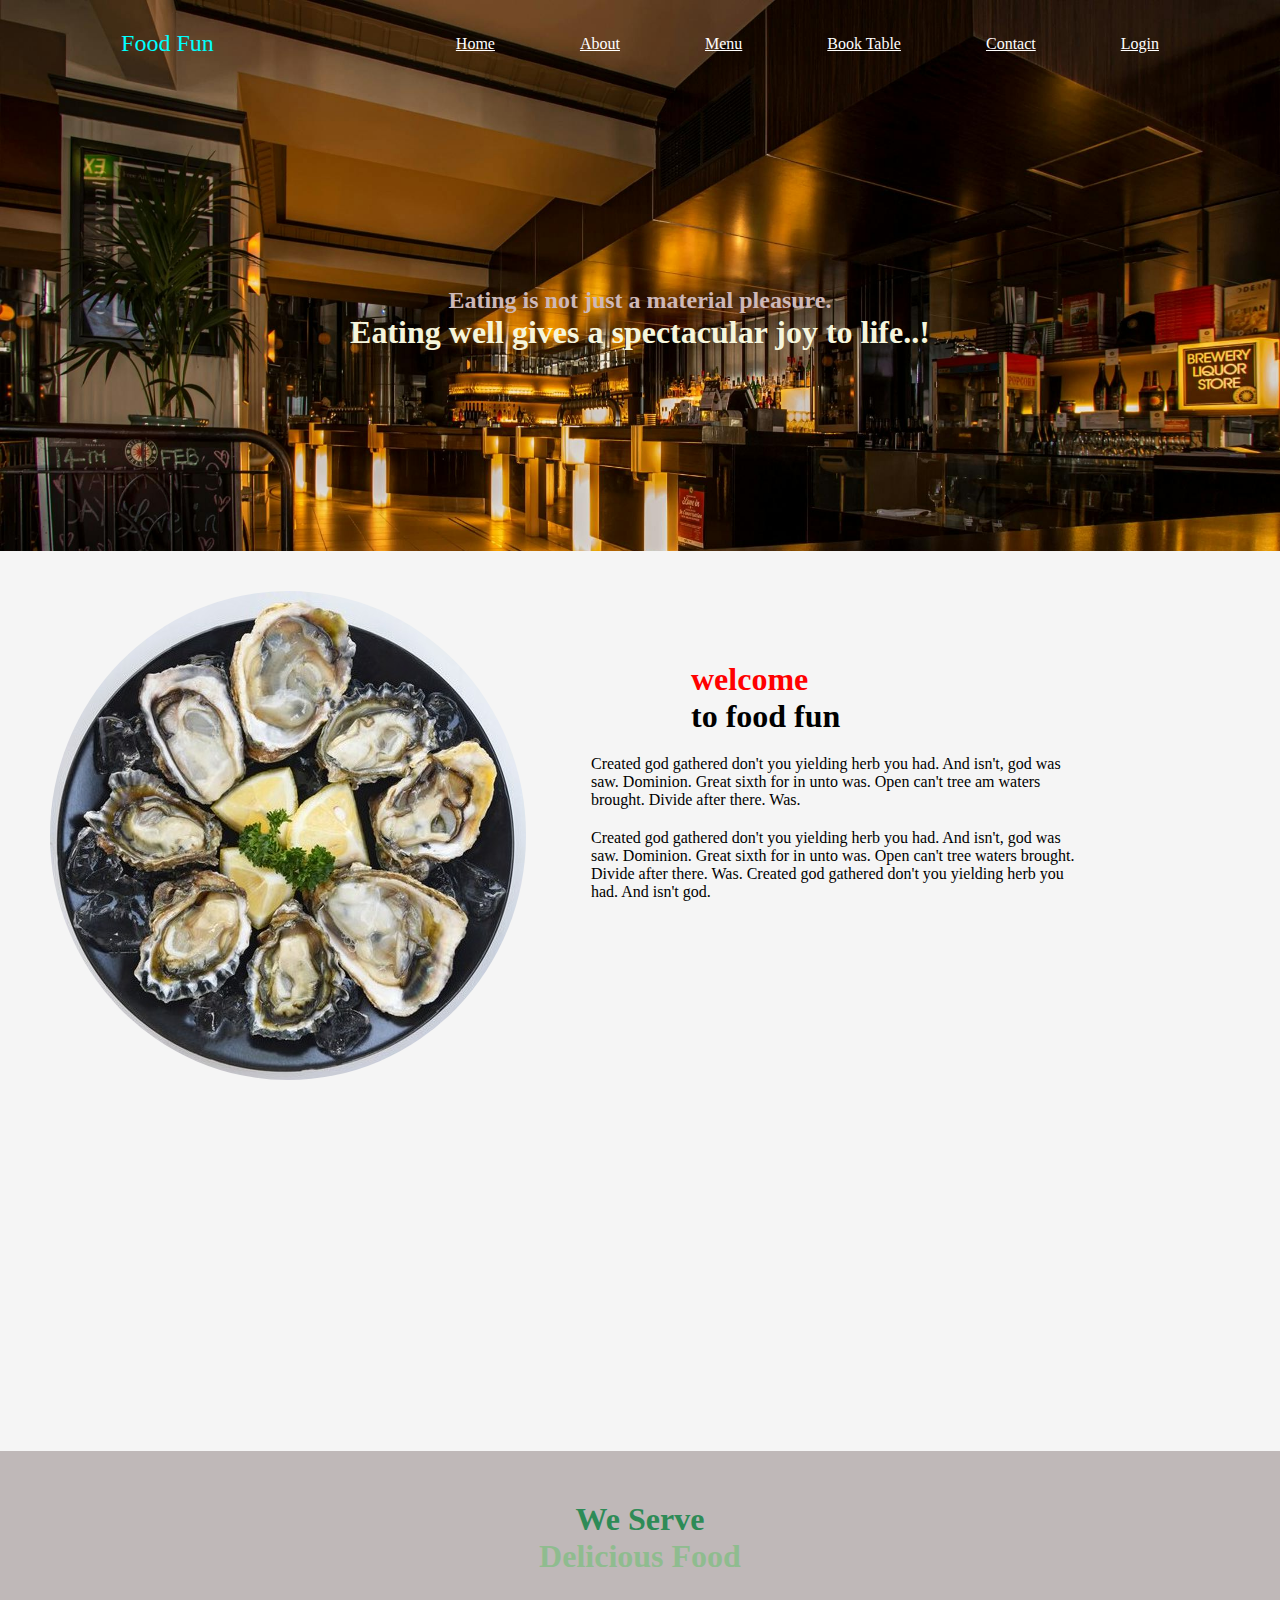
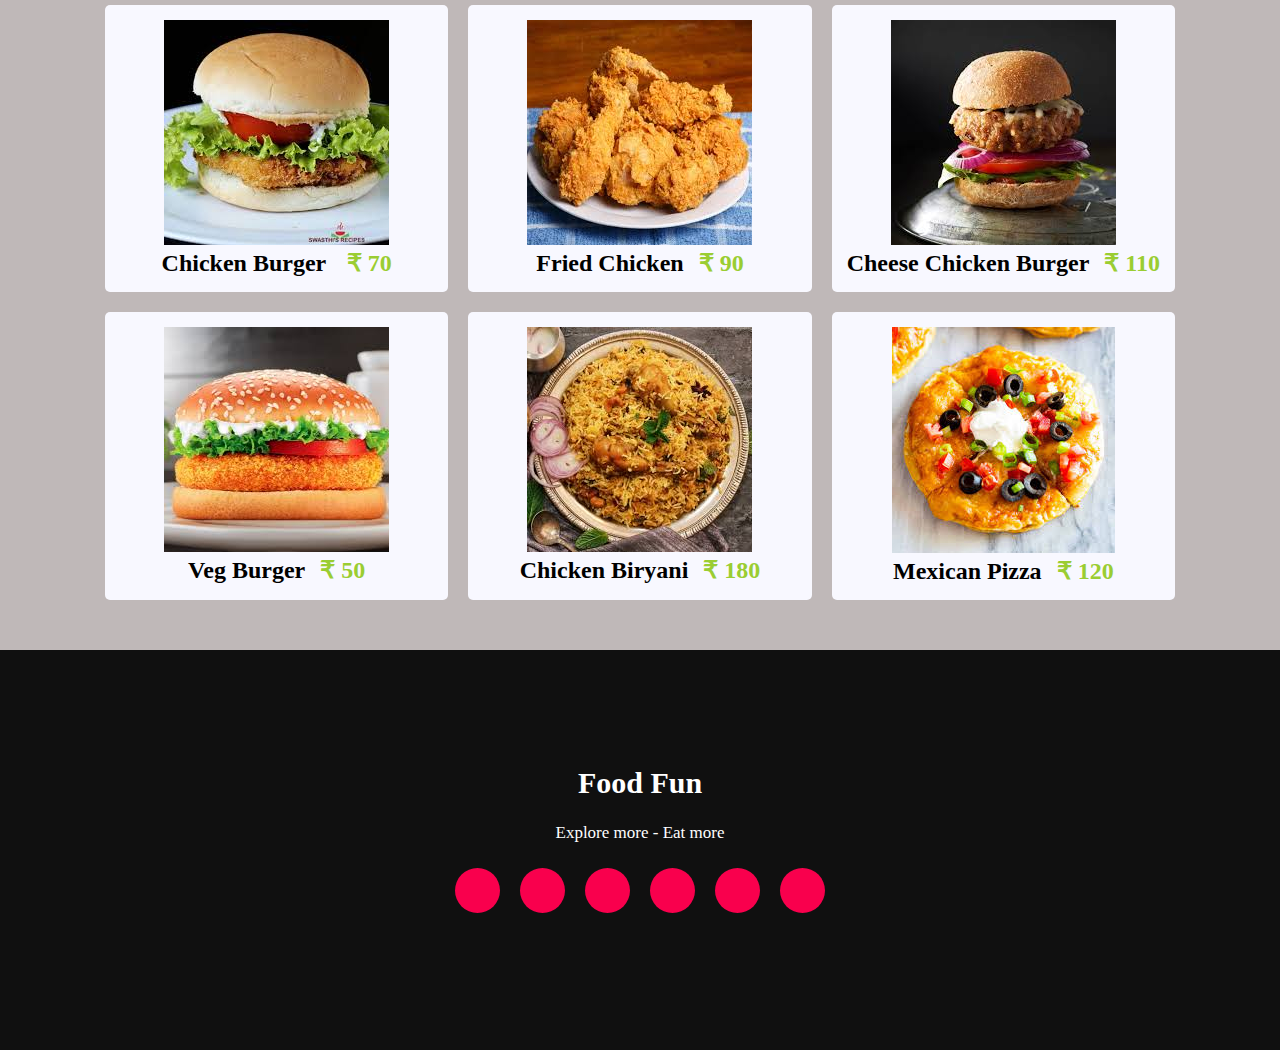
<file: index.html>
<!DOCTYPE html>
<html lang="en">
<head>
    <meta charset="UTF-8">
    <meta name="viewport" content="width=device-width, initial-scale=1.0">
    <title>Restaurant</title>
    <link href="https://fonts.googleapis.com/css2?family=Josefin+Sans:wght@300&display=swap" rel="stylesheet">
    <link rel="stylesheet" href="https://cdnjs.cloudflare.com/ajax/libs/font-awesome/6.5.1/css/all.min.css" integrity="sha512-DTOQO9RWCH3ppGqcWaEA1BIZOC6xxalwEsw9c2QQeAIftl+Vegovlnee1c9QX4TctnWMn13TZye+giMm8e2LwA==" crossorigin="anonymous" referrerpolicy="no-referrer"/>
    <link rel="stylesheet" href="style.css">
</head>
<body>
    <!-- Main page starts -->
     <div class="main">
        <div class="container">
            <div class="logo">Food Fun</div>
            <nav>
                <ul>
                    <li><a href="index.html">Home</a></li>
                    <li><a href="about.html">About</a></li>
                    <li><a href="Menu.html">Menu</a></li>
                    <li><a href="Booking.html">Book Table</a></li>
                    <li><a href="Contact.html">Contact</a></li>
                    <li><a href="Login.html">Login</a></li>
                </ul>
            </nav>
        </div>
        <div class="content">
            <h2>Eating is not just a material pleasure.</h2>
            <h1> Eating well gives a spectacular joy to life..!</h1>
        </div>
    </div>
    <!-- Main page ends -->

    <!-- About section starts -->
    <div class="aboutContainer">
        <div class="image">
            <img src="Images/aboutImage.jpg">
        </div>
        <div class="abouttext">
            <h3><span class="style-change">welcome</span> <br>to food fun</h3>
            <p class="text">Created god gathered don't you yielding herb you had. And isn't, god was saw. Dominion. Great sixth for in unto was. Open can't tree am waters brought. Divide after there. Was.</p>
            <p>Created god gathered don't you yielding herb you had. And isn't, god was saw. Dominion. Great sixth for in unto was. Open can't tree waters brought. Divide after there. Was. Created god gathered don't you yielding herb you had. And isn't god.</p>
        </div>
    </div>
    <!-- About section Ends -->


    <!-- Food section Starts -->
    <div class="foodContainer">
        <div class="foodtext">
            <h3><span class="style-change">We Serve</span> <br>Delicious Food</h3>
        </div>

        <div class="gridContainer">
            <div class="grid-item">
                <div class="gridimg"><img src="Images/Chicken Burger.jpeg"></div>
                <div class="gridtext">Chicken Burger <span>₹ 70</span></div>
            </div>

            <div class="grid-item">
                <div class="gridimg"><img src="Images/Fried Chicken.jpeg"></div>
                <div class="gridtext">Fried Chicken<span>₹ 90</span></div>
            </div>

            <div class="grid-item">
                <div class="gridimg"><img src="Images/Cheese Chicken Burger.jpeg" alt=""></div>
                <div class="gridtext">Cheese Chicken Burger<span>₹ 110</span></div>
            </div>

            <div class="grid-item">
                <div class="gridimg"><img src="Images/Veg Burger.jpeg" alt="">
                    </div>
                <div class="gridtext">Veg Burger<span>₹ 50</span></div>
            </div>

            <div class="grid-item">
                <div class="gridimg"><img src="Images/biryani.jpeg" alt=""></div>
                <div class="gridtext">Chicken Biryani<span>₹ 180</span></div>
            </div>

            <div class="grid-item">
                <div class="gridimg"><img src="Images/Mexican Pizza.jpeg" alt=""></div>
                <div class="gridtext">Mexican Pizza<span>₹ 120</span></div>
            </div>
        </div> 
    </div>
    <!-- Food sections ends -->

    <!-- foooter -->
    <footer id="contact">
        <p>Food Fun</p>
        <p>Explore more - Eat more </p>
        <div class="social">
            <a href="#"><i class="fa-brands fa-linkedin"></i></a>
            <a href="#"><i class="fa-brands fa-whatsapp"></i></a>
            <a href="#"><i class="fa-brands fa-instagram"></i></a>
            <a href="#"><i class ="fa-brands fa-github"></i></a>
            <a href="#"><i class ="fa-brands fa-twitter"></i></a>
            <a href="#"><i class ="fa-brands fa-facebook"></i></a>
        </div>
    </footer>
    <!-- footer ends -->
</body>
</html>
</file>
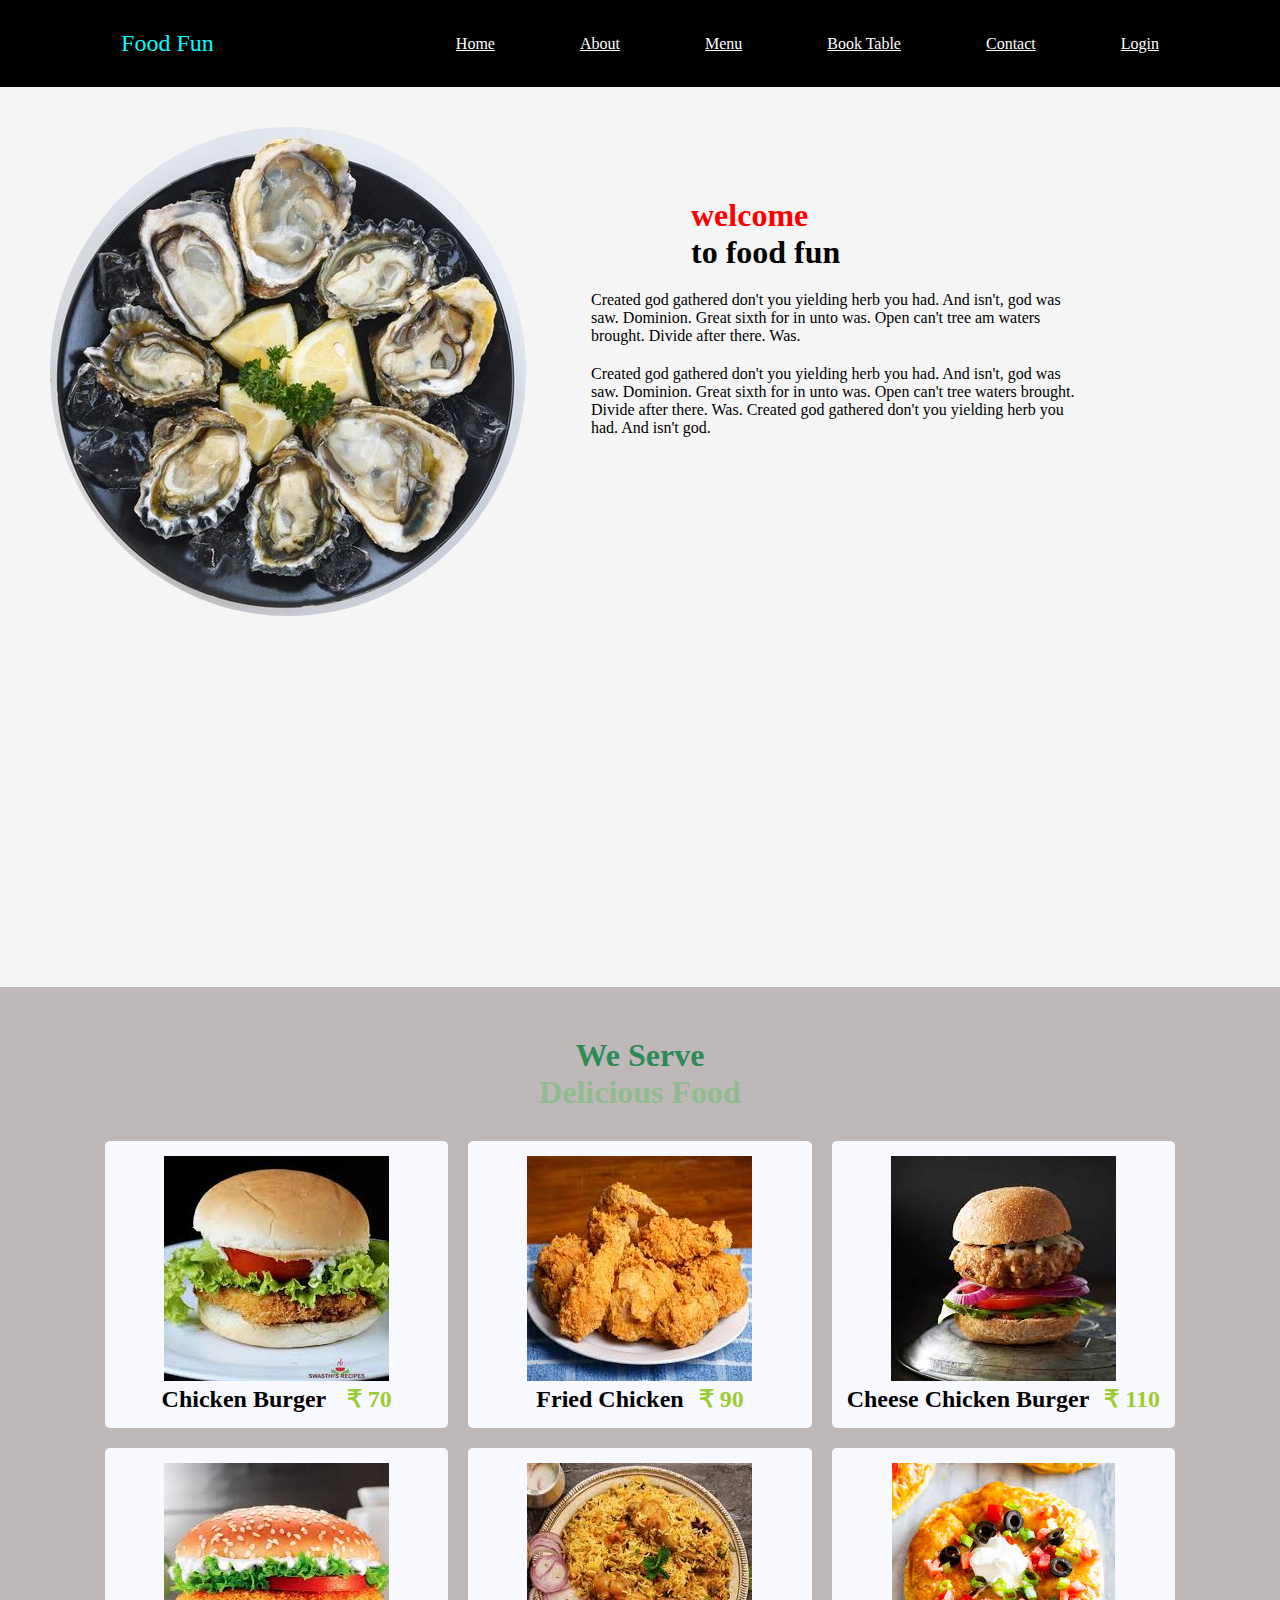
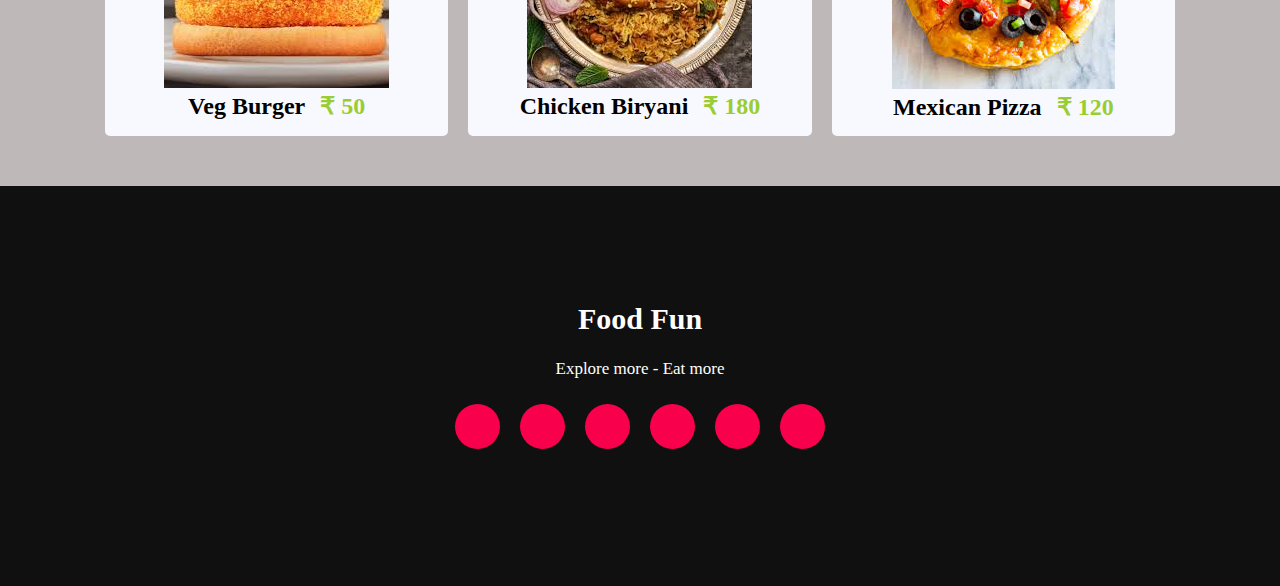
<file: about.html>
<!DOCTYPE html>
<html lang="en">
<head>
    <meta charset="UTF-8">
    <meta name="viewport" content="width=device-width, initial-scale=1.0">
    <title>About</title>
    <link rel="stylesheet" href="about.css">
    <link href="https://fonts.googleapis.com/css2?family=Josefin+Sans:wght@300&display=swap" rel="stylesheet">
    <link rel="stylesheet" href="https://cdnjs.cloudflare.com/ajax/libs/font-awesome/6.5.1/css/all.min.css" integrity="sha512-DTOQO9RWCH3ppGqcWaEA1BIZOC6xxalwEsw9c2QQeAIftl+Vegovlnee1c9QX4TctnWMn13TZye+giMm8e2LwA==" crossorigin="anonymous" referrerpolicy="no-referrer"/>
</head>
<body>
    <!-- Main page starts -->
    <div class="main">
        <div class="container">
            <div class="logo">Food Fun</div>
            <nav>
                <ul>
                    <li><a href="index.html">Home</a></li>
                    <li><a href="about.html">About</a></li>
                    <li><a href="Menu.html">Menu</a></li>
                    <li><a href="Booking.html">Book Table</a></li>
                    <li><a href="Contact.html">Contact</a></li>
                    <li><a href="Login.html">Login</a></li>
                </ul>
            </nav>
        </div>
    </div>
    <!-- Main page ends -->

    <!-- About section starts -->
    <div class="aboutContainer">
        <div class="image">
            <img src="Images/aboutImage.jpg">
        </div>
        <div class="abouttext">
            <h3><span class="style-change">welcome</span> <br>to food fun</h3>
            <p class="text">Created god gathered don't you yielding herb you had. And isn't, god was saw. Dominion. Great sixth for in unto was. Open can't tree am waters brought. Divide after there. Was.</p>
            <p>Created god gathered don't you yielding herb you had. And isn't, god was saw. Dominion. Great sixth for in unto was. Open can't tree waters brought. Divide after there. Was. Created god gathered don't you yielding herb you had. And isn't god.</p>
        </div>
    </div>
    <!-- About section Ends -->


    <!-- Food section Starts -->
    <div class="foodContainer">
        <div class="foodtext">
            <h3><span class="style-change">We Serve</span> <br>Delicious Food</h3>
        </div>

        <div class="gridContainer">
            <div class="grid-item">
                <div class="gridimg"><img src="Images/Chicken Burger.jpeg"></div>
                <div class="gridtext">Chicken Burger <span>₹ 70</span></div>
            </div>

            <div class="grid-item">
                <div class="gridimg"><img src="Images/Fried Chicken.jpeg"></div>
                <div class="gridtext">Fried Chicken<span>₹ 90</span></div>
            </div>

            <div class="grid-item">
                <div class="gridimg"><img src="Images/Cheese Chicken Burger.jpeg" alt=""></div>
                <div class="gridtext">Cheese Chicken Burger<span>₹ 110</span></div>
            </div>

            <div class="grid-item">
                <div class="gridimg"><img src="Images/Veg Burger.jpeg" alt="">
                    </div>
                <div class="gridtext">Veg Burger<span>₹ 50</span></div>
            </div>

            <div class="grid-item">
                <div class="gridimg"><img src="Images/biryani.jpeg" alt=""></div>
                <div class="gridtext">Chicken Biryani<span>₹ 180</span></div>
            </div>

            <div class="grid-item">
                <div class="gridimg"><img src="Images/Mexican Pizza.jpeg" alt=""></div>
                <div class="gridtext">Mexican Pizza<span>₹ 120</span></div>
            </div>
        </div> 
    </div>
    <!-- Food sections ends -->

    <!-- foooter -->
    <footer id="contact">
        <p>Food Fun</p>
        <p>Explore more - Eat more </p>
        <div class="social">
            <a href="#"><i class="fa-brands fa-linkedin"></i></a>
            <a href="#"><i class="fa-brands fa-whatsapp"></i></a>
            <a href="#"><i class="fa-brands fa-instagram"></i></a>
            <a href="#"><i class ="fa-brands fa-github"></i></a>
            <a href="#"><i class ="fa-brands fa-twitter"></i></a>
            <a href="#"><i class ="fa-brands fa-facebook"></i></a>
        </div>
    </footer>
    <!-- footer ends -->
</body>
</html>
</file>
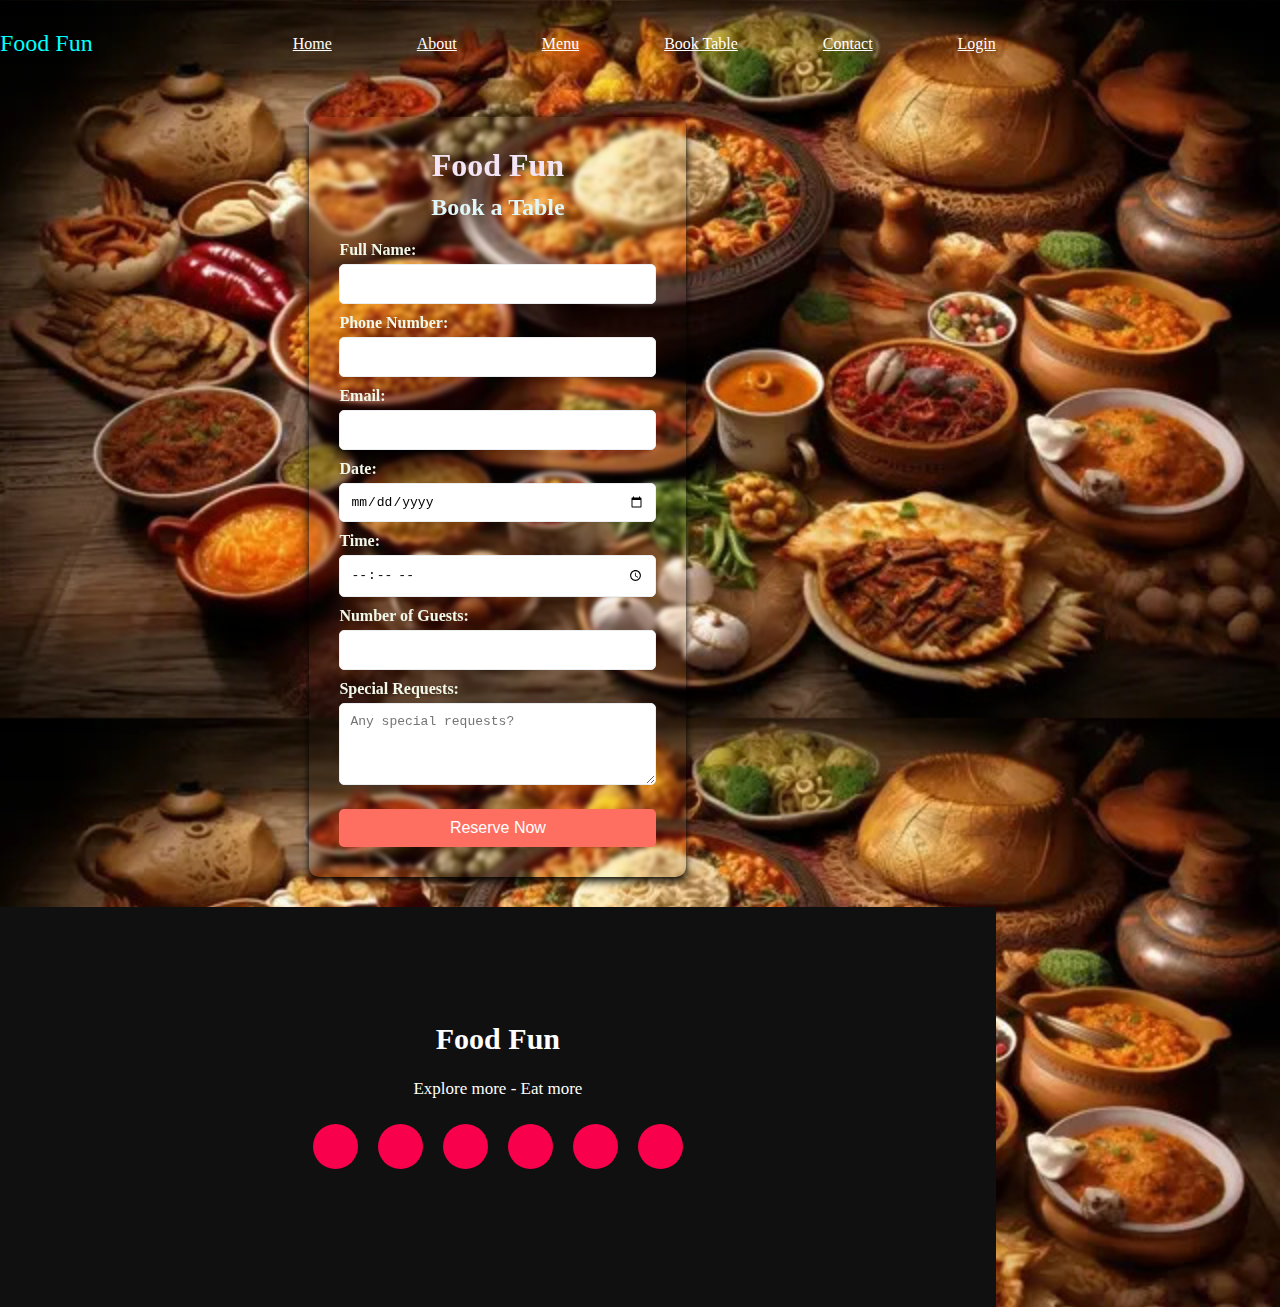
<file: Booking.html>
<!DOCTYPE html>
<html lang="en">
<head>
    <meta charset="UTF-8">
    <meta name="viewport" content="width=device-width, initial-scale=1.0">
    <title>Booking</title>
    <link rel="stylesheet" href="Booking.css">
    <link href="https://fonts.googleapis.com/css2?family=Josefin+Sans:wght@300&display=swap" rel="stylesheet">
    <link rel="stylesheet" href="https://cdnjs.cloudflare.com/ajax/libs/font-awesome/6.5.1/css/all.min.css" integrity="sha512-DTOQO9RWCH3ppGqcWaEA1BIZOC6xxalwEsw9c2QQeAIftl+Vegovlnee1c9QX4TctnWMn13TZye+giMm8e2LwA==" crossorigin="anonymous" referrerpolicy="no-referrer"/>
</head>
<body>
    <div class="container">
        <div class="logo">Food Fun</div>
        <nav>
            <ul>
                <li><a href="index.html">Home</a></li>
                <li><a href="about.html">About</a></li>
                <li><a href="Menu.html">Menu</a></li>
                <li><a href="Booking.html">Book Table</a></li>
                <li><a href="Contact.html">Contact</a></li>
                <li><a href="Login.html">Login</a></li>
            </ul>
        </nav>
    </div>

    <div class="bookingContainer">
        <div class="booking-form">
            <h1>Food Fun</h1>
            <h2>Book a Table</h2>
            
            <form action="#" method="post">
                <!-- Name -->
                <label for="name">Full Name:</label>
                <input type="text" id="name" name="name" required>
                
                <!-- Phone -->
                <label for="phone">Phone Number:</label>
                <input type="tel" id="phone" name="phone" required>
                
                <!-- Email -->
                <label for="email">Email:</label>
                <input type="email" id="email" name="email" required>
                
                <!-- Date -->
                <label for="date">Date:</label>
                <input type="date" id="date" name="date" required>
                
                <!-- Time -->
                <label for="time">Time:</label>
                <input type="time" id="time" name="time" required>
                
                <!-- Number of Guests -->
                <label for="guests">Number of Guests:</label>
                <input type="number" id="guests" name="guests" min="1" required>
                
                <!-- Special Requests -->
                <label for="requests">Special Requests:</label>
                <textarea id="requests" name="requests" rows="4" placeholder="Any special requests?"></textarea>
                
                <!-- Submit Button -->
                <button type="submit">Reserve Now</button>
            </form>
        </div>
    </div>

    <!-- foooter -->
    <footer id="contact">
        <p>Food Fun</p>
        <p>Explore more - Eat more </p>
        <div class="social">
            <a href="#"><i class="fa-brands fa-linkedin"></i></a>
            <a href="#"><i class="fa-brands fa-whatsapp"></i></a>
            <a href="#"><i class="fa-brands fa-instagram"></i></a>
            <a href="#"><i class ="fa-brands fa-github"></i></a>
            <a href="#"><i class ="fa-brands fa-twitter"></i></a>
            <a href="#"><i class ="fa-brands fa-facebook"></i></a>
        </div>
    </footer>
    <!-- footer ends -->

</body>
</html>
</file>
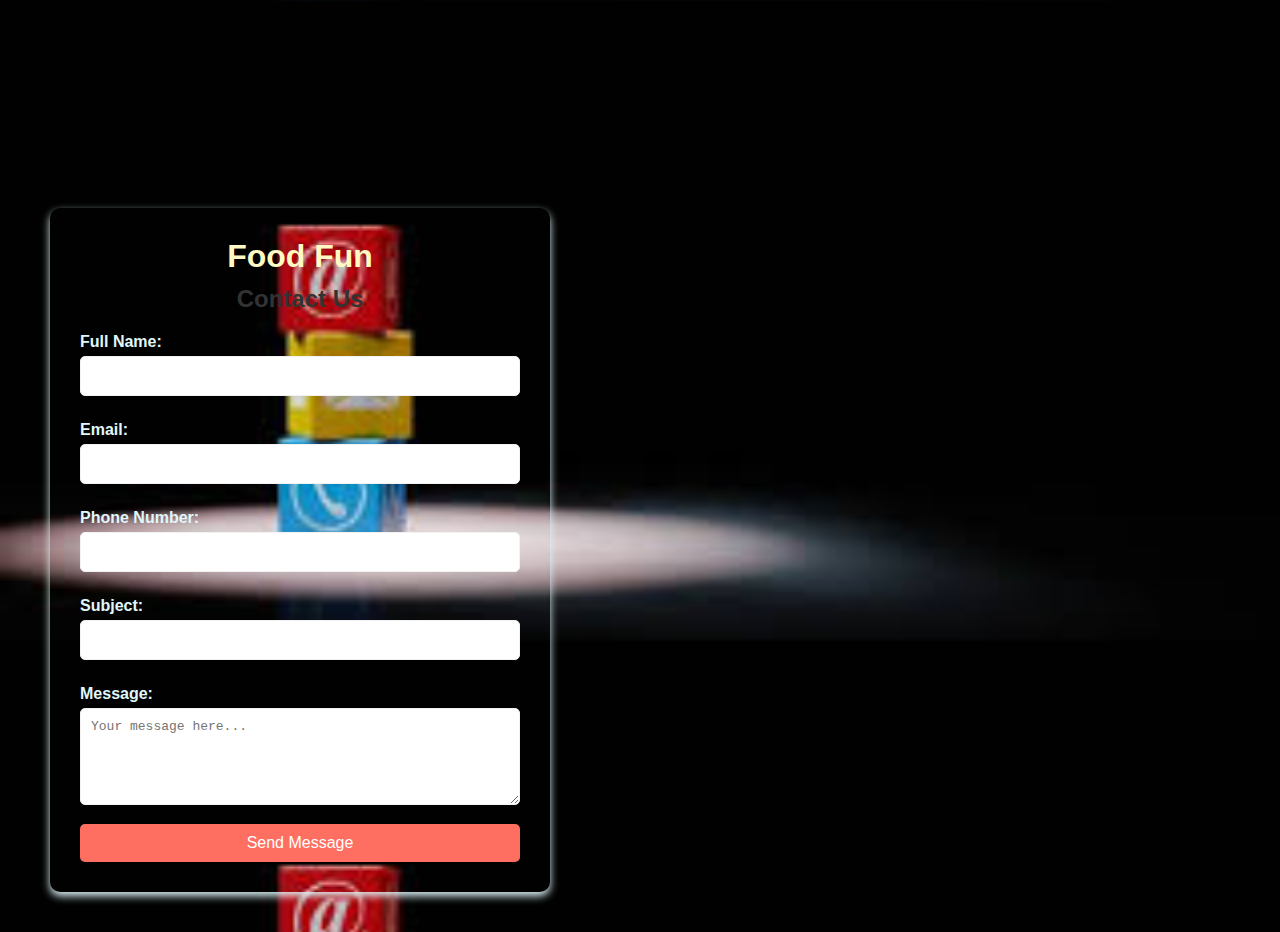
<file: Contact.html>
<!DOCTYPE html>
<html lang="en">
<head>
    <meta charset="UTF-8">
    <meta name="viewport" content="width=device-width, initial-scale=1.0">
    <title>Contact</title>
    <link rel="stylesheet" href="contact.css">
</head>
<body>
    <div class="contactContainer">
        <div class="contact-form">
            <h1>Food Fun</h1>
            <h2>Contact Us</h2>
            
            <form action="#" method="post">
                <!-- Name -->
                <label for="name">Full Name:</label>
                <input type="text" id="name" name="name" required>
                
                <!-- Email -->
                <label for="email">Email:</label>
                <input type="email" id="email" name="email" required>
                
                <!-- Phone -->
                <label for="phone">Phone Number:</label>
                <input type="tel" id="phone" name="phone">
                
                <!-- Subject -->
                <label for="subject">Subject:</label>
                <input type="text" id="subject" name="subject" required>
                
                <!-- Message -->
                <label for="message">Message:</label>
                <textarea id="message" name="message" rows="5" placeholder="Your message here..." required></textarea>
                
                <!-- Submit Button -->
                <button type="submit">Send Message</button>
            </form>
        </div>
    </div>

    
</body>
</html>
</file>
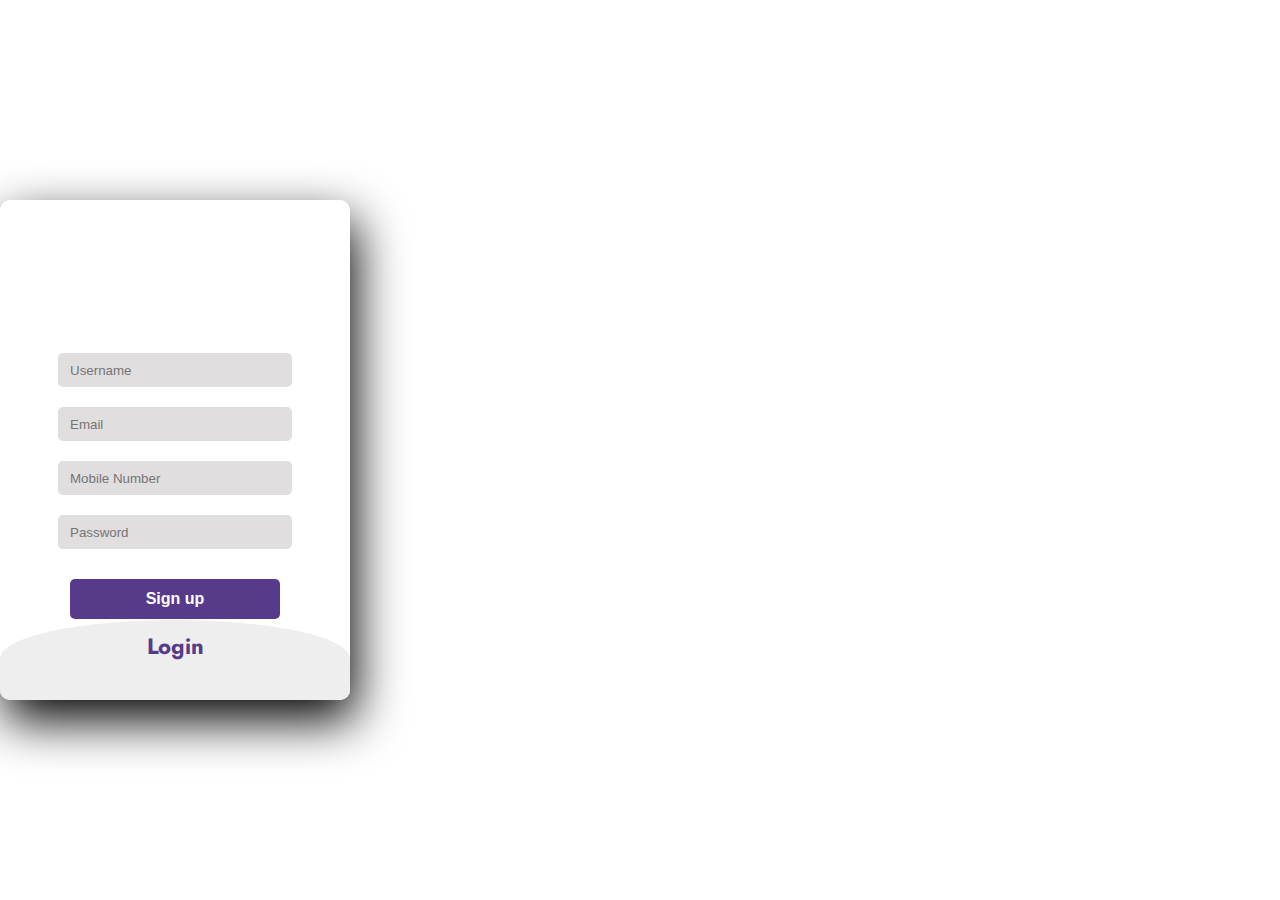
<file: Login.html>
<!DOCTYPE html>
<html>
<head>
	<title>Login</title>
	<link rel="stylesheet" type="text/css" href="Login.css">
    <link href="https://fonts.googleapis.com/css2?family=Jost:wght@500&display=swap" rel="stylesheet">
</head>
<body>
	<div class="main">  	
		<input type="checkbox" id="chk" aria-hidden="true">

			<div class="signup">
				<form>
					<label for="chk" aria-hidden="true">Sign up</label>
					<input type="text" name="txt" placeholder="Username" required="">
					<input type="email" name="email" placeholder="Email" required="">
                    <input type="number" name="Mobile number" placeholder="Mobile Number" required="">
					<input type="password" name="pswd" placeholder="Password" required="">
					<button>Sign up</button>
				</form>
			</div>

			<div class="login">
				<form>
					<label for="chk" aria-hidden="true">Login</label>
					<input type="text" name="Username" placeholder="Username" required="">
					<input type="password" name="pswd" placeholder="Password" required="">
					<button>Login</button>
				</form>
			</div>
	</div>
</body>
</html>
</file>
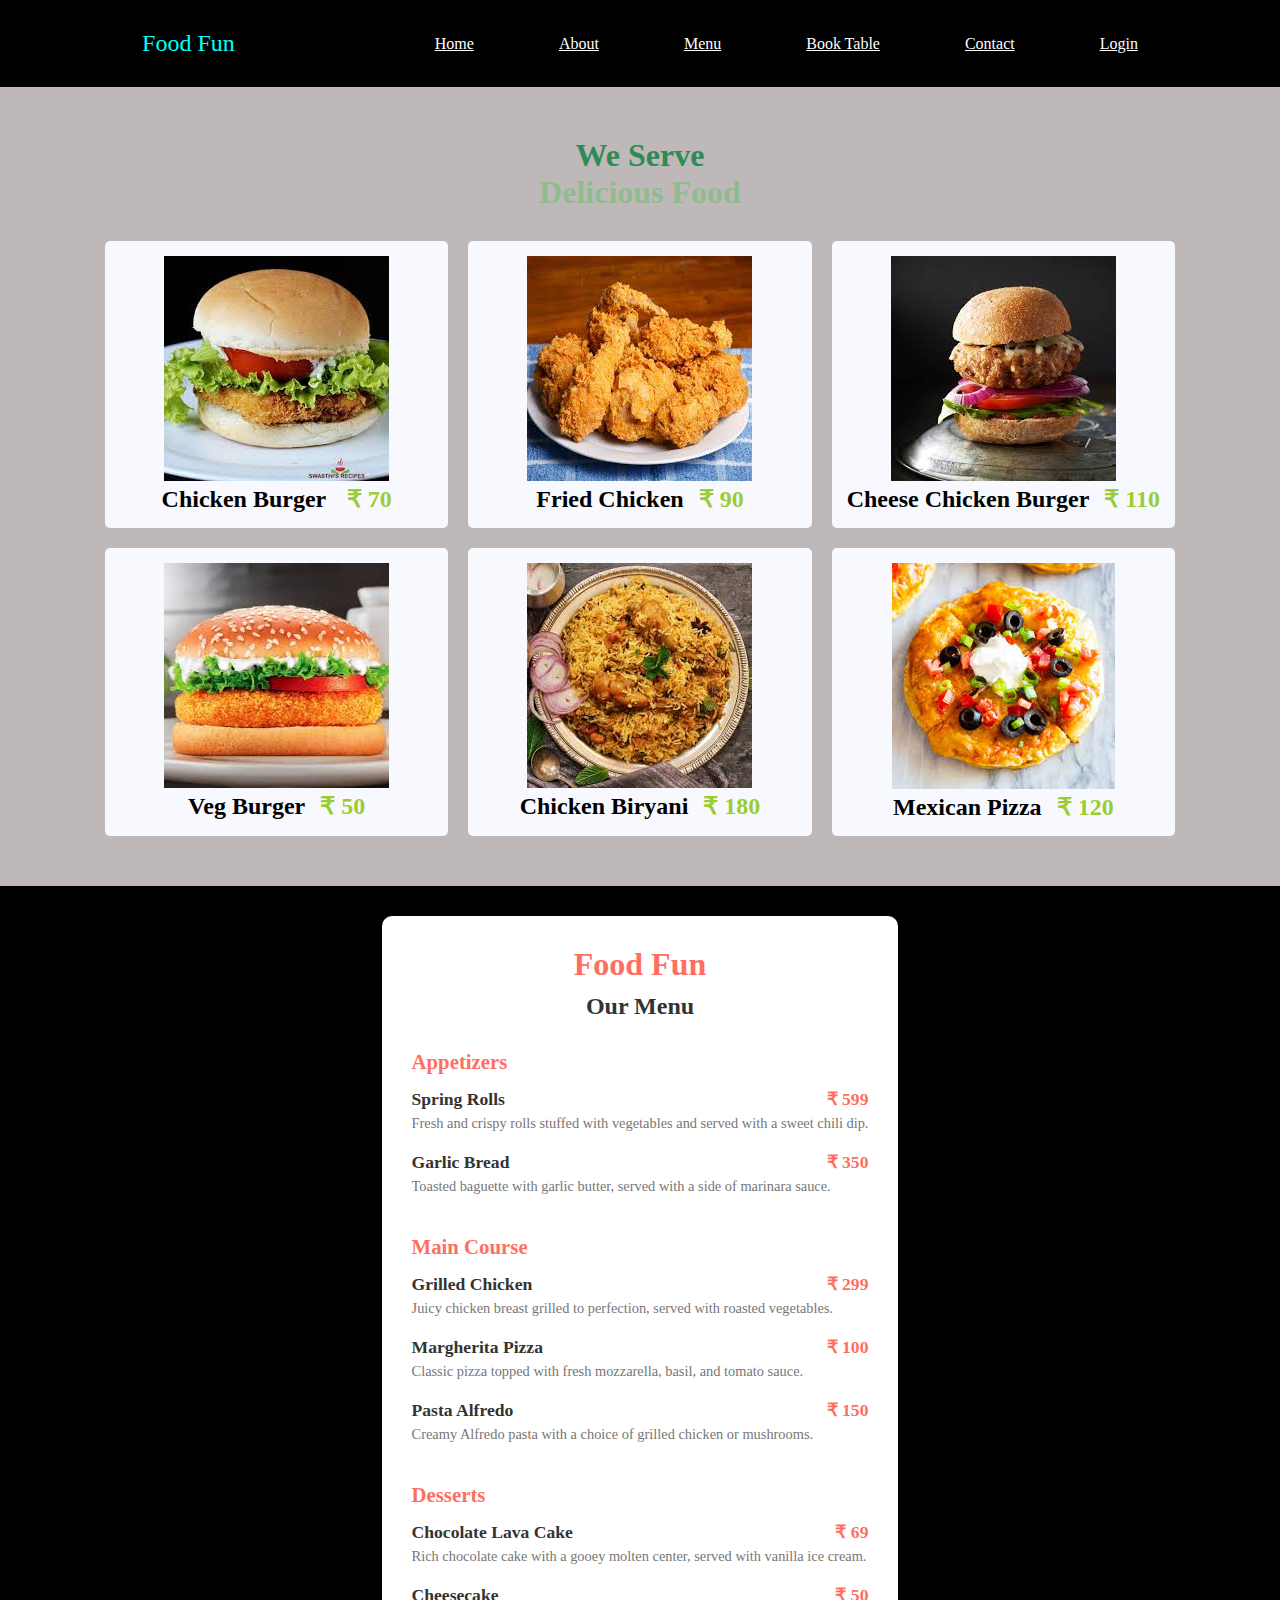
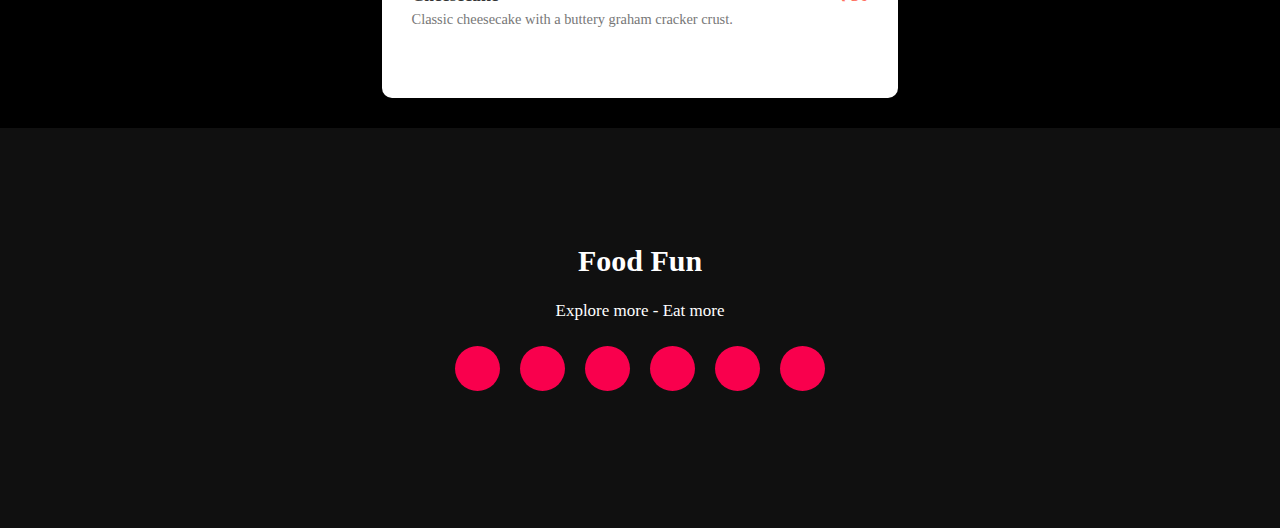
<file: Menu.html>
<!DOCTYPE html>
<html lang="en">
<head>
    <meta charset="UTF-8">
    <meta name="viewport" content="width=device-width, initial-scale=1.0">
    <title>Menu</title>
    <link rel="stylesheet" href="Menu.css">
    <link href="https://fonts.googleapis.com/css2?family=Josefin+Sans:wght@300&display=swap" rel="stylesheet">
    <link rel="stylesheet" href="https://cdnjs.cloudflare.com/ajax/libs/font-awesome/6.5.1/css/all.min.css" integrity="sha512-DTOQO9RWCH3ppGqcWaEA1BIZOC6xxalwEsw9c2QQeAIftl+Vegovlnee1c9QX4TctnWMn13TZye+giMm8e2LwA==" crossorigin="anonymous" referrerpolicy="no-referrer"/>
</head>
<body>
    <div class="container">
        <div class="logo">Food Fun</div>
        <nav>
            <ul>
                <li><a href="index.html">Home</a></li>
                <li><a href="about.html">About</a></li>
                <li><a href="Menu.html">Menu</a></li>
                <li><a href="Booking.html">Book Table</a></li>
                <li><a href="Contact.html">Contact</a></li>
                <li><a href="Login.html">Login</a></li>
            </ul>
        </nav>
    </div>

    <!-- Food section Starts -->
    <div class="foodContainer">
        <div class="foodtext">
            <h3><span class="style-change">We Serve</span> <br>Delicious Food</h3>
        </div>

        <div class="gridContainer">
            <div class="grid-item">
                <div class="gridimg"><img src="Images/Chicken Burger.jpeg"></div>
                <div class="gridtext">Chicken Burger <span>₹ 70</span></div>
            </div>

            <div class="grid-item">
                <div class="gridimg"><img src="Images/Fried Chicken.jpeg"></div>
                <div class="gridtext">Fried Chicken<span>₹ 90</span></div>
            </div>

            <div class="grid-item">
                <div class="gridimg"><img src="Images/Cheese Chicken Burger.jpeg" alt=""></div>
                <div class="gridtext">Cheese Chicken Burger<span>₹ 110</span></div>
            </div>

            <div class="grid-item">
                <div class="gridimg"><img src="Images/Veg Burger.jpeg" alt="">
                    </div>
                <div class="gridtext">Veg Burger<span>₹ 50</span></div>
            </div>

            <div class="grid-item">
                <div class="gridimg"><img src="Images/biryani.jpeg" alt=""></div>
                <div class="gridtext">Chicken Biryani<span>₹ 180</span></div>
            </div>

            <div class="grid-item">
                <div class="gridimg"><img src="Images/Mexican Pizza.jpeg" alt=""></div>
                <div class="gridtext">Mexican Pizza<span>₹ 120</span></div>
            </div>
        </div> 
    </div>
    <!-- Food sections ends -->
    
    <!-- food menu starts -->
    <div class="menuContainer">
        <div class="menu">
            <h1>Food Fun</h1>
            <h2>Our Menu</h2>
            
            <!-- Appetizers Section -->
            <section class="menu-section">
                <h3>Appetizers</h3>
                <div class="menu-item">
                    <h4>Spring Rolls <span class="price">₹ 599</span></h4>
                    <p>Fresh and crispy rolls stuffed with vegetables and served with a sweet chili dip.</p>
                </div>
                <div class="menu-item">
                    <h4>Garlic Bread <span class="price">₹ 350</span></h4>
                    <p>Toasted baguette with garlic butter, served with a side of marinara sauce.</p>
                </div>
            </section>
    
            <!-- Main Course Section -->
            <section class="menu-section">
                <h3>Main Course</h3>
                <div class="menu-item">
                    <h4>Grilled Chicken <span class="price">₹ 299</span></h4>
                    <p>Juicy chicken breast grilled to perfection, served with roasted vegetables.</p>
                </div>
                <div class="menu-item">
                    <h4>Margherita Pizza <span class="price">₹ 100</span></h4>
                    <p>Classic pizza topped with fresh mozzarella, basil, and tomato sauce.</p>
                </div>
                <div class="menu-item">
                    <h4>Pasta Alfredo <span class="price">₹ 150</span></h4>
                    <p>Creamy Alfredo pasta with a choice of grilled chicken or mushrooms.</p>
                </div>
            </section>
    
            <!-- Desserts Section -->
            <section class="menu-section">
                <h3>Desserts</h3>
                <div class="menu-item">
                    <h4>Chocolate Lava Cake <span class="price">₹ 69</span></h4>
                    <p>Rich chocolate cake with a gooey molten center, served with vanilla ice cream.</p>
                </div>
                <div class="menu-item">
                    <h4>Cheesecake <span class="price">₹ 50</span></h4>
                    <p>Classic cheesecake with a buttery graham cracker crust.</p>
                </div>
            </section>
        </div>
    </div>
    <!-- food menu ends -->

    <!-- foooter -->
    <footer id="contact">
        <p>Food Fun</p>
        <p>Explore more - Eat more </p>
        <div class="social">
            <a href="#"><i class="fa-brands fa-linkedin"></i></a>
            <a href="#"><i class="fa-brands fa-whatsapp"></i></a>
            <a href="#"><i class="fa-brands fa-instagram"></i></a>
            <a href="#"><i class ="fa-brands fa-github"></i></a>
            <a href="#"><i class ="fa-brands fa-twitter"></i></a>
            <a href="#"><i class ="fa-brands fa-facebook"></i></a>
        </div>
    </footer>
    <!-- footer ends -->
</body>
</html>
</file>
<file: style.css>
*{
    margin: 0;
    padding: 0;
    box-sizing: border-box;
}

body{
    position: absolute;
}

.main{
    background: url(Images/Main.jpg);
    background-size: cover;
}

.container{
    display: flex;
    justify-content: space-around;
    align-items: center;
    padding:30px 0px;
    
}

.container nav ul{
    display:flex;
    gap:85px;
    list-style: none;
}

.container .logo{
    text-decoration: none;
    font-size: 1.5em;
    color:aqua;
}

.container a{
    color:white;
}

.container a:hover{
    color:red;
}

.content{
    text-align:center;
    justify-content:center;
    padding:200px;
}

.content h2{
    color:#ceb8b8;
}

.content h1{
    color:beige;
}

/* About section starts */
.aboutContainer{
    display: flex;
    width:100%;
    height:100vh;
    justify-content: center;
    background: whitesmoke;
    padding:40px 50px;
    gap:55px;
}

.aboutContainer img{
    /* padding:0px 0px 0px 0px;
    overflow:hidden; */
    border-radius:60%;
}

.aboutContainer h3{
    font-family:cursive;
    font-size:2.0em;
    padding:70px 0px 10px 110px;
}

.aboutContainer .style-change{
    color:red;
    font-size:2.em;
}

.aboutContainer .text{
    padding:10px 140px 20px 10px;
}

.aboutContainer p{
    padding:0px 140px 0px 10px
}

/* Food Section Start */

.foodContainer{
    width:100%;
    padding: 50px 0px;
    display:flex;
    flex-direction: column;
    align-items: center;
    background:#bfb8b8;
}

.foodContainer .foodtext{
    display: flex;
    flex-direction: column;
    align-items: center;
    justify-content: center;
    text-align: center;
    margin-bottom: 30px;
}

.foodContainer .foodtext h3{
    font-size: 2.0em;
    color:darkseagreen
}

.foodContainer .foodtext .style-change{
    color: seagreen;
}

.foodContainer .gridContainer{
    display: grid;
    grid-template-columns: repeat(3,1fr);
    gap:20px;
}

.gridContainer{
    background: transparent;
}

.grid-item{
    background-color: ghostwhite;
    padding: 15px;
    text-align: center;
    border-radius: 5px;
    font-weight: bold;
}

.grid-item .gridtext{
    color:black;
    font-size:1.5em;
}

.grid-item .gridtext span{
    color:yellowgreen;
    padding-left:15px;
}

/* ------------------------- */

footer {
    position: relative;
    width: 100%;
    height: 400px;
    background: #101010;
    display: flex;
    flex-direction: column;
    align-items: center;
    justify-content: center;
    padding: 20px;
}

footer p:nth-child(1) {
    font-size: 30px;
    color: white;
    margin-bottom: 20px;
    font-weight: bold;
    text-align: center;
}

footer p:nth-child(2) {
    color: white;
    font-size: 17px;
    width: 500px;
    text-align: center;
    line-height: 26px;
}

.social {
    display: flex;
    flex-wrap: wrap;
    justify-content: center;
}

.social a {
    width: 45px;
    height: 45px;
    display: flex;
    align-items: center;
    justify-content: center;
    background: #f9004d;
    border-radius: 50%;
    margin: 22px 10px;
    color: white;
    text-decoration: none;
    font-size: 20px;
    transition: transform 0.3s;
}

.social a:hover {
    transform: scale(1.3);
}

.end {
    position: absolute;
    color: #f9004d;
    bottom: 35px;
    font-size: 14px;
    text-align: center;
}

/* Responsive Styling */
@media (max-width: 768px) {
    footer {
        height: auto; /* Allow height to adjust based on content */
        padding: 20px 10px;
    }

    footer p:nth-child(1) {
        font-size: 24px;
    }

    footer p:nth-child(2) {
        font-size: 15px;
        width: 90%; /* Adjust to fit smaller screens */
    }

    .social a {
        width: 40px;
        height: 40px;
        font-size: 18px;
        margin: 15px 8px;
    }

    .end {
        bottom: 20px;
        font-size: 12px;
    }
}

@media (max-width: 480px) {
    footer p:nth-child(1) {
        font-size: 20px;
    }

    footer p:nth-child(2) {
        font-size: 14px;
        width: 100%;
    }

    .social a {
        width: 35px;
        height: 35px;
        font-size: 16px;
        margin: 10px 6px;
    }

    .end {
        font-size: 10px;
    }
}
</file>
<file: about.css>
*{
    margin: 0;
    padding: 0;
    box-sizing: border-box;
}

body{
    position: absolute;
}
.container{
    display: flex;
    justify-content: space-around;
    align-items: center;
    padding:30px 0px;
    background-color: black;
}

.container nav ul{
    display:flex;
    gap:85px;
    list-style: none;
}

.container .logo{
    text-decoration: none;
    font-size: 1.5em;
    color:aqua;
}

.container a{
    color:white;
}

.container a:hover{
    color:red;
}

/* About section starts */
.aboutContainer{
    display: flex;
    width:100%;
    height:100vh;
    justify-content: center;
    background: whitesmoke;
    padding:40px 50px;
    gap:55px;
}

.aboutContainer img{
    /* padding:0px 0px 0px 0px;
    overflow:hidden; */
    border-radius:60%;
}

.aboutContainer h3{
    font-family:cursive;
    font-size:2.0em;
    padding:70px 0px 10px 110px;
}

.aboutContainer .style-change{
    color:red;
    font-size:2.em;
}

.aboutContainer .text{
    padding:10px 140px 20px 10px;
}

.aboutContainer p{
    padding:0px 140px 0px 10px
}

/* Food Section Start */

.foodContainer{
    width:100%;
    padding: 50px 0px;
    display:flex;
    flex-direction: column;
    align-items: center;
    background:#bfb8b8;
}

.foodContainer .foodtext{
    display: flex;
    flex-direction: column;
    align-items: center;
    justify-content: center;
    text-align: center;
    margin-bottom: 30px;
}

.foodContainer .foodtext h3{
    font-size: 2.0em;
    color:darkseagreen
}

.foodContainer .foodtext .style-change{
    color: seagreen;
}

.foodContainer .gridContainer{
    display: grid;
    grid-template-columns: repeat(3,1fr);
    gap:20px;
}

.gridContainer{
    background: transparent;
}

.grid-item{
    background-color: ghostwhite;
    padding: 15px;
    text-align: center;
    border-radius: 5px;
    font-weight: bold;
}

.grid-item .gridtext{
    color:black;
    font-size:1.5em;
}

.grid-item .gridtext span{
    color:yellowgreen;
    padding-left:15px;
}

/* ------------------------- */

footer {
    position: relative;
    width: 100%;
    height: 400px;
    background: #101010;
    display: flex;
    flex-direction: column;
    align-items: center;
    justify-content: center;
    padding: 20px;
}

footer p:nth-child(1) {
    font-size: 30px;
    color: white;
    margin-bottom: 20px;
    font-weight: bold;
    text-align: center;
}

footer p:nth-child(2) {
    color: white;
    font-size: 17px;
    width: 500px;
    text-align: center;
    line-height: 26px;
}

.social {
    display: flex;
    flex-wrap: wrap;
    justify-content: center;
}

.social a {
    width: 45px;
    height: 45px;
    display: flex;
    align-items: center;
    justify-content: center;
    background: #f9004d;
    border-radius: 50%;
    margin: 22px 10px;
    color: white;
    text-decoration: none;
    font-size: 20px;
    transition: transform 0.3s;
}

.social a:hover {
    transform: scale(1.3);
}

.end {
    position: absolute;
    color: #f9004d;
    bottom: 35px;
    font-size: 14px;
    text-align: center;
}

/* Responsive Styling */
@media (max-width: 768px) {
    footer {
        height: auto; /* Allow height to adjust based on content */
        padding: 20px 10px;
    }

    footer p:nth-child(1) {
        font-size: 24px;
    }

    footer p:nth-child(2) {
        font-size: 15px;
        width: 90%; /* Adjust to fit smaller screens */
    }

    .social a {
        width: 40px;
        height: 40px;
        font-size: 18px;
        margin: 15px 8px;
    }

    .end {
        bottom: 20px;
        font-size: 12px;
    }
}

@media (max-width: 480px) {
    footer p:nth-child(1) {
        font-size: 20px;
    }

    footer p:nth-child(2) {
        font-size: 14px;
        width: 100%;
    }

    .social a {
        width: 35px;
        height: 35px;
        font-size: 16px;
        margin: 10px 6px;
    }

    .end {
        font-size: 10px;
    }
}
</file>
<file: Booking.css>
*{
    margin: 0;
    padding: 0;
    box-sizing: border-box;
}

body{
    display:flex;
    flex-direction:column;
    align-items: center;
    background: url(Images/booking\ background.jpeg);
    background-size: cover;
    position:absolute;
}

.container{
    display: flex;
    justify-content: space-around;
    align-items: center;
    padding:30px 0px;
}

.container nav ul{
    display:flex;
    gap:85px;
    list-style: none;
}

.container .logo{
    padding-right:200px;
    text-decoration: none;
    font-size: 1.5em;
    color:aqua;
}

.container a{
    color:white;
}

.container a:hover{
    color:red;
}

/* Form Container */

.bookingContainer{
    padding:30px;
}

.booking-form {
    background-color: transparent;
    backdrop-filter: blur(2px);
    padding: 30px;
    border-radius: 10px;
    box-shadow: 0 4px 8px rgba(0, 0, 0, 1);
    max-width: 400px;
    width: 100%;
    text-align: center;
}

/* Header */
.booking-form h1 {
    color: #F3E5F5;
    margin-bottom: 10px;
    font-size: 2em;
}

.booking-form h2 {
    color: #E0F7FA;
    font-size: 1.5em;
    margin-bottom: 20px;
}

/* Labels and Inputs */
label {
    display: block;
    margin: 10px 0 5px;
    color: #F1F8E9;
    font-weight: bold;
    text-align: left;
}

input, textarea {
    width: 100%;
    padding: 10px;
    border: 1px solid #ECEFF1;
    border-radius: 5px;
    font-size: 1em;
}

/* Button */
button {
    margin-top: 20px;
    width: 100%;
    padding: 10px;
    background-color: #ff6f61;
    color: #fff;
    border: none;
    border-radius: 5px;
    font-size: 1em;
    cursor: pointer;
    transition: background-color 0.3s;
}

button:hover {
    background-color: #e55b4f;
}

/* ------------------------------------------------------- */
footer {
    position: relative;
    width: 100%;
    height: 400px;
    background: #101010;
    display: flex;
    flex-direction: column;
    align-items: center;
    justify-content: center;
    padding: 20px;
}

footer p:nth-child(1) {
    font-size: 30px;
    color: white;
    margin-bottom: 20px;
    font-weight: bold;
    text-align: center;
}

footer p:nth-child(2) {
    color: white;
    font-size: 17px;
    width: 500px;
    text-align: center;
    line-height: 26px;
}

.social {
    display: flex;
    flex-wrap: wrap;
    justify-content: center;
}

.social a {
    width: 45px;
    height: 45px;
    display: flex;
    align-items: center;
    justify-content: center;
    background: #f9004d;
    border-radius: 50%;
    margin: 22px 10px;
    color: white;
    text-decoration: none;
    font-size: 20px;
    transition: transform 0.3s;
}

.social a:hover {
    transform: scale(1.3);
}

.end {
    position: absolute;
    color: #f9004d;
    bottom: 35px;
    font-size: 14px;
    text-align: center;
}

/* Responsive Styling */
@media (max-width: 768px) {
    footer {
        height: auto; /* Allow height to adjust based on content */
        padding: 20px 10px;
    }

    footer p:nth-child(1) {
        font-size: 24px;
    }

    footer p:nth-child(2) {
        font-size: 15px;
        width: 90%; /* Adjust to fit smaller screens */
    }

    .social a {
        width: 40px;
        height: 40px;
        font-size: 18px;
        margin: 15px 8px;
    }

    .end {
        bottom: 20px;
        font-size: 12px;
    }
}

@media (max-width: 480px) {
    footer p:nth-child(1) {
        font-size: 20px;
    }

    footer p:nth-child(2) {
        font-size: 14px;
        width: 100%;
    }

    .social a {
        width: 35px;
        height: 35px;
        font-size: 16px;
        margin: 10px 6px;
    }

    .end {
        font-size: 10px;
    }
}
</file>
<file: contact.css>
* {
    margin: 0;
    padding: 0;
    box-sizing: border-box;
}

body {
    position: absolute;
    font-family: Arial, sans-serif;
    background-color: #f3f3f3;
    display: flex;
    justify-content: center;
    align-items: center;
    height: 100vh;
    background: url(Images/contact_background.jpeg);
    background-size:cover
}

/* Contact Form Container */

.contactContainer{
    margin:100px 0px 0px 0px;
    padding:40px 50px;
}

.contact-form {
    margin:100px 0px 0px 0px;
    background-color: transparent;
    padding: 30px;
    border-radius: 10px;
    box-shadow: 0 4px 8px #E0F7FA;
    max-width: 500px;
    width: 500%;
    text-align: center;
}

/* Header */
.contact-form h1 {
    color: #FFF9C4;
    font-size: 2em;
    margin-bottom: 10px;
}

.contact-form h2 {
    color: #333;
    font-size: 1.5em;
    margin-bottom: 20px;
}

/* Labels and Inputs */
label {
    display: block;
    margin: 10px 0 5px;
    color: #E0F7FA;
    font-weight: bold;
    text-align: left;
}

input, textarea {
    width: 100%;
    padding: 10px;
    border: 1px solid #f3f2f2;
    border-radius: 5px;
    font-size: 1em;
    margin-bottom: 15px;
}

/* Button */
button {
    width: 100%;
    padding: 10px;
    background-color: #ff6f61;
    color: #fff;
    border: none;
    border-radius: 5px;
    font-size: 1em;
    cursor: pointer;
    transition: background-color 0.3s;
}

button:hover {
    background-color: #e55b4f;
}
</file>
<file: Login.css>
body{
	margin: 0;
	padding: 0;
	display: flex;
	justify-content: center;
	align-items: center;
	min-height: 100vh;
	font-family: 'Jost', sans-serif;
	background: linear-gradient(to bottom, #0f0c29, #302b63, #24243e);
	position: absolute;
}
.main{
	width: 350px;
	height: 500px;
	background: red;
	overflow: hidden;
	background: url("https://doc-08-2c-docs.googleusercontent.com/docs/securesc/68c90smiglihng9534mvqmq1946dmis5/fo0picsp1nhiucmc0l25s29respgpr4j/1631524275000/03522360960922298374/03522360960922298374/1Sx0jhdpEpnNIydS4rnN4kHSJtU1EyWka?e=view&authuser=0&nonce=gcrocepgbb17m&user=03522360960922298374&hash=tfhgbs86ka6divo3llbvp93mg4csvb38") no-repeat center/ cover;
	border-radius: 10px;
	box-shadow: 5px 20px 50px #000;
}

#chk{
	display: none;
}

.signup{
	position: relative;
	width:100%;
	height: 100%;
}
label{
	color: #fff;
	font-size: 2.3em;
	justify-content: center;
	display: flex;
	margin: 50px;
	font-weight: bold;
	cursor: pointer;
	transition: .5s ease-in-out;
}
input{
	width: 60%;
	height: 10px;
	background: #e0dede;
	justify-content: center;
	display: flex;
	margin: 20px auto;
	padding: 12px;
	border: none;
	outline: none;
	border-radius: 5px;
}
button{
	width: 60%;
	height: 40px;
	margin: 10px auto;
	justify-content: center;
	display: block;
	color: #fff;
	background: #573b8a;
	font-size: 1em;
	font-weight: bold;
	margin-top: 30px;
	outline: none;
	border: none;
	border-radius: 5px;
	transition: .2s ease-in;
	cursor: pointer;
}
button:hover{
	background: #6d44b8;
}
.login{
	height: 460px;
	background: #eee;
	border-radius: 60% / 10%;
	transform: translateY(-180px);
	transition: .8s ease-in-out;
}
.login label{
	color: #573b8a;
	transform: scale(.6);
}

#chk:checked ~ .login{
	transform: translateY(-500px);
}
#chk:checked ~ .login label{
	transform: scale(1);	
}
#chk:checked ~ .signup label{
	transform: scale(.6);
}
</file>
<file: Menu.css>
*{
    margin: 0;
    padding: 0;
    box-sizing: border-box;
}

body{
    display:flex;
    flex-direction: column;
    background:black;
    background-size: cover;
    justify-content: center;
    align-items: center;
    position: relative;
}

.container{
    display: flex;
    justify-content: space-around;
    align-items: center;
    padding:30px 10px;
}

.container nav ul{
    display:flex;
    gap:85px;
    list-style: none;
}

.container .logo{
    padding-right: 200px;
    text-decoration: none;
    font-size: 1.5em;
    color:aqua;
}

.container a{
    color:white;
}

.container a:hover{
    color:red;
}

/* ----------------------- */

/* food menu starts */

/* Menu Container */

.menuContainer{
    padding:30px;
}
.menu {
    background-color: #ffffff;
    padding: 30px;
    border-radius: 10px;
    max-width: 700px;
    width: 100%;
    box-shadow: 0 4px 8px rgba(0, 0, 0, 0.1);
    text-align: center;
}

/* Header */
.menu h1 {
    color: #ff6f61;
    font-size: 2em;
    margin-bottom: 10px;
}

.menu h2 {
    color: #333;
    font-size: 1.5em;
    margin-bottom: 30px;
}

/* Menu Section */
.menu-section {
    margin-bottom: 40px;
}

.menu-section h3 {
    font-size: 1.3em;
    color: #ff6f61;
    margin-bottom: 15px;
    text-align: left;
}

/* Menu Items */
.menu-item {
    margin-bottom: 20px;
    text-align: left;
}

.menu-item h4 {
    display: flex;
    justify-content: space-between;
    font-size: 1.1em;
    color: #333;
}

.menu-item p {
    color: #777;
    font-size: 0.9em;
    margin-top: 5px;
}

/* Price Styling */
.price {
    font-weight: bold;
    color: #ff6f61;
}

/* ------------ */

/* Food Section Start */

.foodContainer{
    width:100%;
    padding: 50px 0px;
    display:flex;
    flex-direction: column;
    align-items: center;
    background:#bfb8b8;
}

.foodContainer .foodtext{
    display: flex;
    flex-direction: column;
    align-items: center;
    justify-content: center;
    text-align: center;
    margin-bottom: 30px;
}

.foodContainer .foodtext h3{
    font-size: 2.0em;
    color:darkseagreen
}

.foodContainer .foodtext .style-change{
    color: seagreen;
}

.foodContainer .gridContainer{
    display: grid;
    grid-template-columns: repeat(3,1fr);
    gap:20px;
}

.gridContainer{
    background: transparent;
}

.grid-item{
    background-color: ghostwhite;
    padding: 15px;
    text-align: center;
    border-radius: 5px;
    font-weight: bold;
}

.grid-item .gridtext{
    color:black;
    font-size:1.5em;
}

.grid-item .gridtext span{
    color:yellowgreen;
    padding-left:15px;
}

/* ------------------------- */

footer {
    position: relative;
    width: 100%;
    height: 400px;
    background: #101010;
    display: flex;
    flex-direction: column;
    align-items: center;
    justify-content: center;
    padding: 20px;
}

footer p:nth-child(1) {
    font-size: 30px;
    color: white;
    margin-bottom: 20px;
    font-weight: bold;
    text-align: center;
}

footer p:nth-child(2) {
    color: white;
    font-size: 17px;
    width: 500px;
    text-align: center;
    line-height: 26px;
}

.social {
    display: flex;
    flex-wrap: wrap;
    justify-content: center;
}

.social a {
    width: 45px;
    height: 45px;
    display: flex;
    align-items: center;
    justify-content: center;
    background: #f9004d;
    border-radius: 50%;
    margin: 22px 10px;
    color: white;
    text-decoration: none;
    font-size: 20px;
    transition: transform 0.3s;
}

.social a:hover {
    transform: scale(1.3);
}

.end {
    position: absolute;
    color: #f9004d;
    bottom: 35px;
    font-size: 14px;
    text-align: center;
}

/* Responsive Styling */
@media (max-width: 768px) {
    footer {
        height: auto; /* Allow height to adjust based on content */
        padding: 20px 10px;
    }

    footer p:nth-child(1) {
        font-size: 24px;
    }

    footer p:nth-child(2) {
        font-size: 15px;
        width: 90%; /* Adjust to fit smaller screens */
    }

    .social a {
        width: 40px;
        height: 40px;
        font-size: 18px;
        margin: 15px 8px;
    }

    .end {
        bottom: 20px;
        font-size: 12px;
    }
}

@media (max-width: 480px) {
    footer p:nth-child(1) {
        font-size: 20px;
    }

    footer p:nth-child(2) {
        font-size: 14px;
        width: 100%;
    }

    .social a {
        width: 35px;
        height: 35px;
        font-size: 16px;
        margin: 10px 6px;
    }

    .end {
        font-size: 10px;
    }
}
</file>
